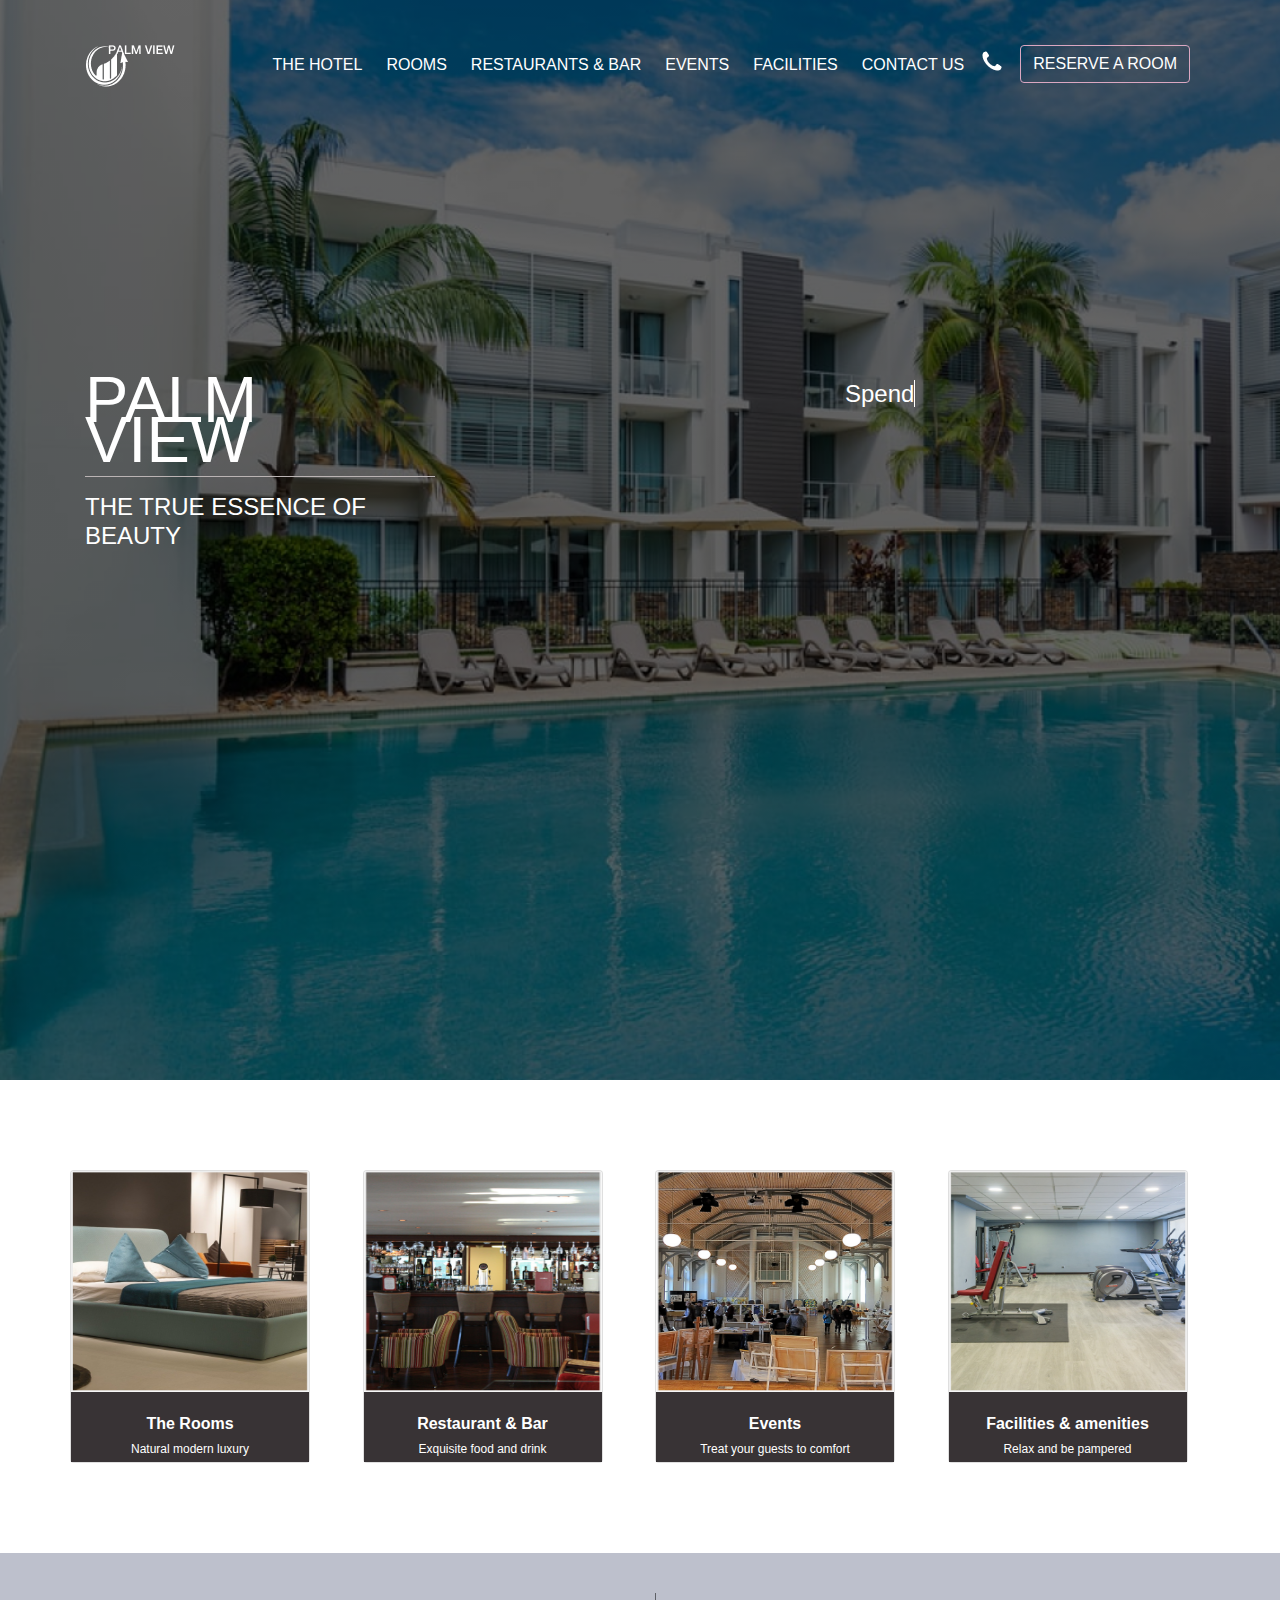
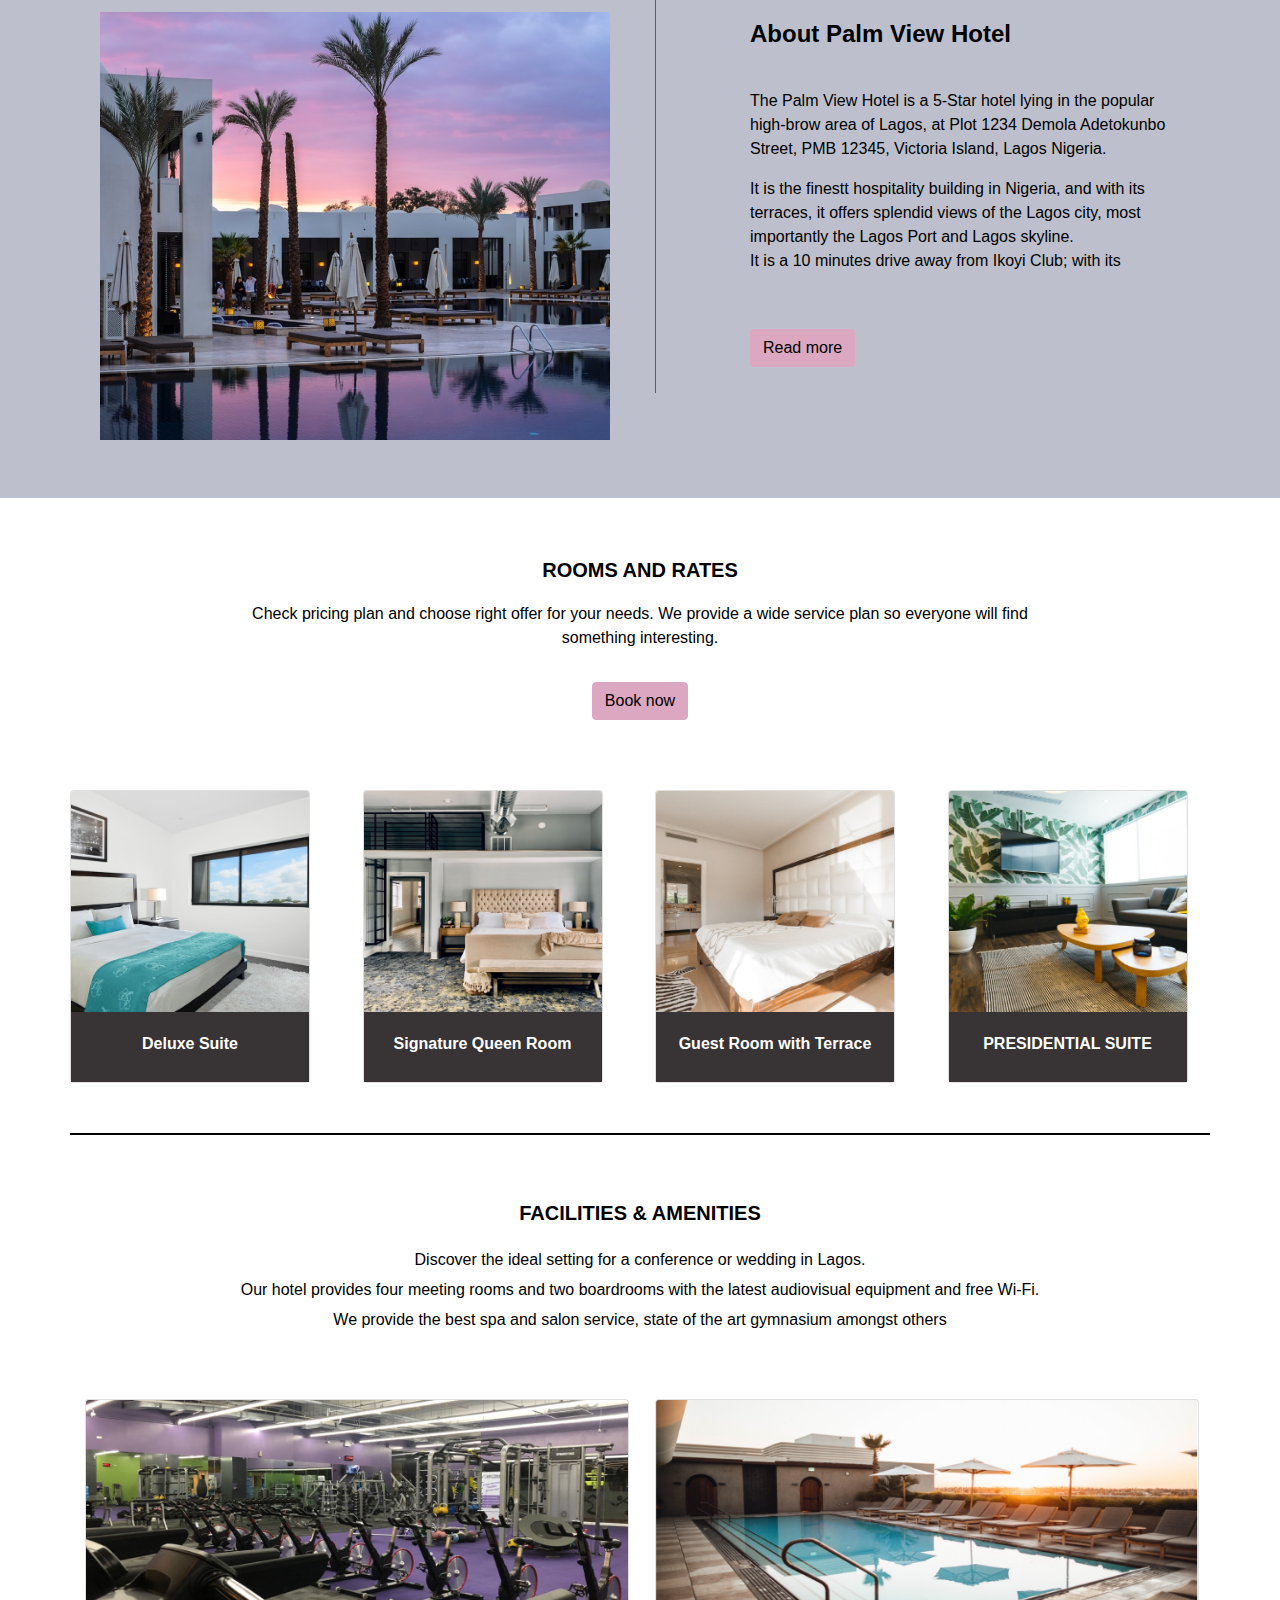
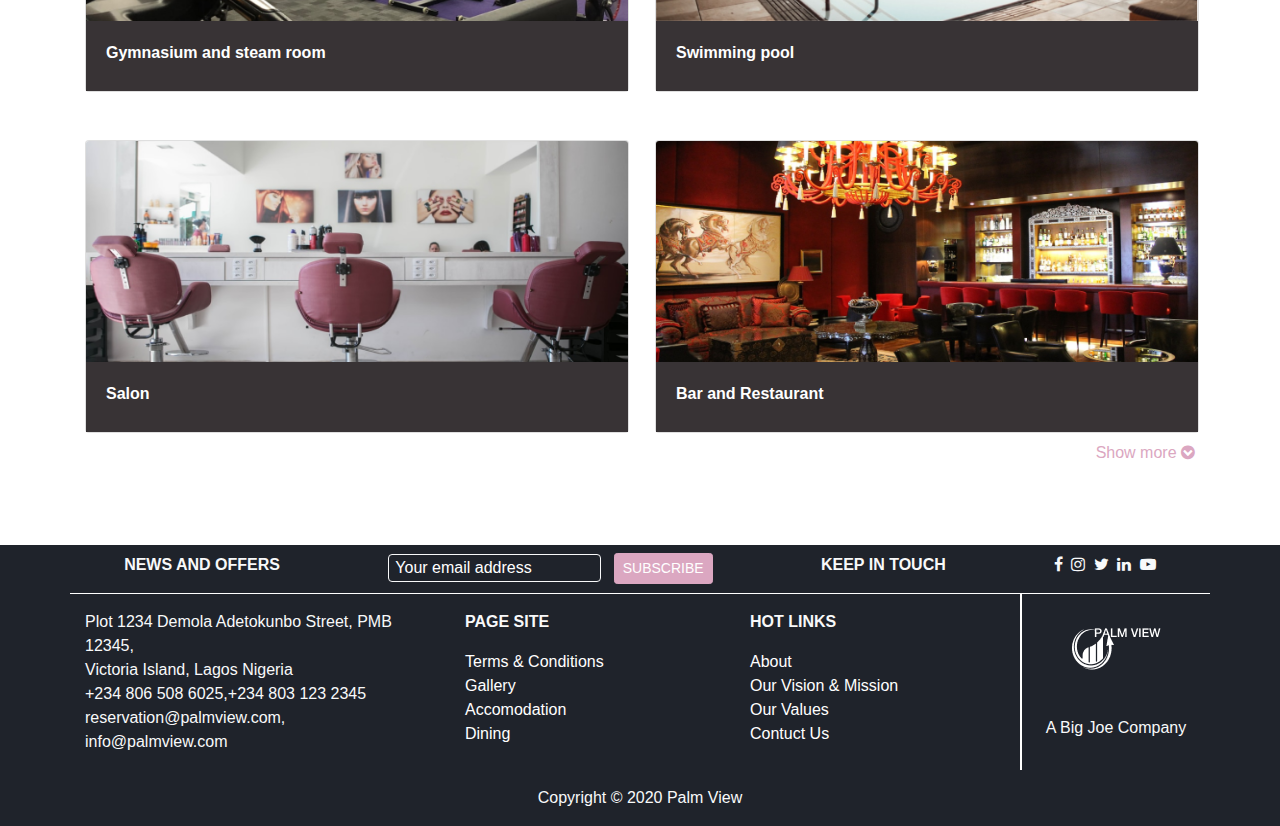
<file: index.html>
<!DOCTYPE html>

<html lang="en">

<head>
    <meta charset="UTF-8">
    <meta name="viewport" content="width=device-width, initial-scale=1.0">
    <link rel="stylesheet" href="https://cdnjs.cloudflare.com/ajax/libs/font-awesome/5.13.0/css/all.min.css" integrity="sha256-h20CPZ0QyXlBuAw7A+KluUYx/3pK+c7lYEpqLTlxjYQ=" crossorigin="anonymous" />
    <link rel="stylesheet" href="https://stackpath.bootstrapcdn.com/bootstrap/4.4.1/css/bootstrap.min.css" />
    <link rel="stylesheet" href="css/index.css">
    <link rel="stylesheet" href="css/footer.css">
    <link rel="stylesheet" href="css/nav.css">
    <link rel="stylesheet" href="https://cdnjs.cloudflare.com/ajax/libs/font-awesome/4.7.0/css/font-awesome.min.css">

    
    <script src="https://code.jquery.com/jquery-3.3.1.slim.min.js" integrity="sha384-q8i/X+965DzO0rT7abK41JStQIAqVgRVzpbzo5smXKp4YfRvH+8abtTE1Pi6jizo" crossorigin="anonymous"></script>
    <script src="https://cdnjs.cloudflare.com/ajax/libs/popper.js/1.14.7/umd/popper.min.js" integrity="sha384-UO2eT0CpHqdSJQ6hJty5KVphtPhzWj9WO1clHTMGa3JDZwrnQq4sF86dIHNDz0W1" crossorigin="anonymous"></script>
    <script src="https://stackpath.bootstrapcdn.com/bootstrap/4.3.1/js/bootstrap.min.js" integrity="sha384-JjSmVgyd0p3pXB1rRibZUAYoIIy6OrQ6VrjIEaFf/nJGzIxFDsf4x0xIM+B07jRM" crossorigin="anonymous"></script>

    <script src="https://ajax.googleapis.com/ajax/libs/jquery/3.5.1/jquery.min.js"></script>

    <title>Home Page</title>
</head>

<body>

    <!-- header starts here -->
    <section class="hero">
        <header>

            <section class="container px-0" id="nav">
                
            </section>
        </header>

        <div class="container">

            <div class="row palm-view-hero ">
                <div class="col-4 ">
                    <h1>PALM VIEW</h1>
                    <hr class="white-hr ">

                    <div>
                    
                        <strong>
                                <h4 class="essence"> THE TRUE ESSENCE OF BEAUTY</h4>
                        </strong>
                    
                    </div>
                </div>
                
                <div class="col-4 ">
                    
                  </div>
          
                <div class="col-4 spend ">
                    <strong>
                            <h4 class="typewrite " data-period="2000" 
                            data-type='[ "Spend an amazing time", " in an amazing place", "in palmsh", "WE ARE PALM VIEW!!" ]'>
                                    
                            <span class="wrap"></span>
                    </strong>
                   
                </div>            
        </div>
    </section>

    <section class="container amenities-card px-0 ">

        <div class="row ">
            <div class="col-md-3 ">
                <div class="card ">
                    <img class="card-img-top " src="./Images/index-images/card1.png " alt="Card image cap ">
                    <div class="card-body ">   
                        <p class="card-text text-center "><span>The Rooms </span> <br> <span style="font-size: 12px; font-weight: normal ">Natural modern luxury</span> </p>
                      </div>
                  </div>
            </div>

            <div class="col-md-3 ">
                <div class="card " >
                    <img class="card-img-top " src="./Images/index-images/card2.png " alt="Card image cap ">
                    <div class="card-body ">    
                      <p class="card-text text-center "><span>Restaurant & Bar </span> <br> <span style="font-size: 12px; font-weight: normal ">Exquisite food and drink</span> </p>
                    </div>
                  </div>
            </div>

            <div class="col-md-3 ">
                <div class="card " >
                    <img class="card-img-top " src="./Images/index-images/card3.png " alt="Card image cap ">
                    <div class="card-body "> 
                        <p class="card-text text-center "><span>Events</span> <br> <span style="font-size: 12px; font-weight: normal "> Treat your guests to comfort</span> </p>
                      </div>
                  </div>
            </div>
            
            <div class="col-md-3 ">
                <div class="card " >
                    <img class="card-img-top " src="./Images/index-images/card4.png " alt="Card image cap ">
                    <div class="card-body ">    
                        <p class="card-text text-center "><span>Facilities & amenities</span> <br> <span style="font-size: 12px; font-weight: normal "> Relax and be pampered</span> </p>
                      </div>
                  </div>
            </div>
          </div>
    </section>

    <section class="container-fluid about ">
        <div class="container ">

            <div class="row ">
                <div class="col-md-6 ">
                    <div class="col-md-5 img-div ">
                        <img src="./Images/index-images/about-img.png " alt=" " class="about-img">
                    </div>
                </div>
                <div class="col-sm-1 img-div vertice">
                    <div class=" col-md-1 vl "></div>
                </div>

                <div class="col-md-5 "> 
                    <div class="about-div ">
                        <h4>About Palm View Hotel</h4>
                        <div class="first-header ">
                            <p>The Palm View Hotel is a 5-Star hotel lying in the popular<br> high-brow
                                 area of Lagos, at Plot 1234 Demola Adetokunbo Street, PMB 12345, Victoria Island, Lagos Nigeria.</p>
                        
                        </div>
                        <div class="second-header ">
                            <p>It is the finestt hospitality building in Nigeria, and with its <br> 
                                terraces, it offers splendid views of the Lagos city, most<br> importantly the Lagos Port and Lagos skyline. <br> It is a 10 minutes drive away from Ikoyi Club; with its</p>
                                <button type="button " class="btn about-btn ">Read more</button>
                        </div>
                    </div>
                </div>
              </div>   
    </section>

    <section class="container ">
        <div class=" room-rate ">
            <h5>ROOMS AND RATES</h5>
        </div>
        <div class="room-rate-info ">
            <p> Check pricing plan and choose right offer for your needs. We provide a wide service plan so everyone will find <br>
            something interesting.
            </p>
            <button type="button " class="btn rate-btn ">Book now</button>
        </div>
    </section>

    <section class="container room-card px-0 ">
        <div class="row ">
            <div class="col-md-3 ">
                <div class="card " style="width: 15rem; ">
                    <img class="card-img-top " src="./Images/index-images/room1.png " alt="Card image cap ">
                    <div class="card-body ">   
                        <p class="card-text text-center "><span>Deluxe Suite</span>  </p>
                      </div>
                  </div>
            </div>

            <div class="col-md-3 ">
                <div class="card " style="width: 15rem; ">
                    <img class="card-img-top " src="./Images/index-images/room2.png " alt="Card image cap ">
                    <div class="card-body ">    
                      <p class="card-text text-center "><span>Signature Queen Room </span> </p>
                    </div>
                  </div>
            </div>

            <div class="col-md-3 ">
                <div class="card " style="width: 15rem; ">
                    <img class="card-img-top " src="./Images/index-images/room3.png " alt="Card image cap ">
                    <div class="card-body "> 
                        <p class="card-text text-center "><span>Guest Room with Terrace</span> </p>
                      </div>
                  </div>
            </div>
            
            <div class="col-md-3 ">
                <div class="card " style="width: 15rem; ">
                    <img class="card-img-top " src="./Images/index-images/room4.png " alt="Card image cap ">
                    <div class="card-body ">    
                        <p class="card-text text-center "><span>PRESIDENTIAL SUITE</span> </p>
                      </div>       
                  </div>    
            </div>
            
          </div>
          <hr class="rate-hr ">
    </section>

    <section class="container facilities-contain ">
        <div class=" facilities ">
            <h5>FACILITIES & AMENITIES</h5>
        </div>
        <div class="facilities-info ">
            <p> Discover the ideal setting for a conference or wedding in Lagos. <br>
                Our hotel provides four meeting rooms and two boardrooms with the latest audiovisual equipment and free Wi-Fi. <br>
                We provide the best spa and salon service, state of the art gymnasium amongst others
            </p>       
        </div>

        <div class="row ">
          
                <div class="col-md-6 my-4 ">
                    <div class="card facil" >
                        <img class="card-img-top facil-img" src="./Images/index-images/facilities1.png " alt="Card image cap ">
                        <div class="card-body ">   
                            <p class="card-text text-left "><span>Gymnasium and steam room </span>  </p>
                          </div>
                      </div>
                </div>
           
         
                <div class="col-md-6 my-4 ">
                    <div class="card facil" >
                        <img class="card-img-top facil-img" src="./Images/index-images/facilities2.png " alt="Card image cap ">
                        <div class="card-body ">   
                            <p class="card-text text-left "><span>Swimming pool</span>  </p>
                          </div>
                      </div>
                </div>
            </div>
            
            <div class="row ">
          
                <div class="col-md-6 my-4 ">
                    <div class="card facil" >
                        <img class="card-img-top facil-img" src="./Images/index-images/facilities3.png " alt="Card image cap ">
                        <div class="card-body ">   
                            <p class="card-text text-left "><span> Salon </span>  </p>
                          </div>
                      </div>
                </div>
           
         
                <div class="col-md-6 my-4 ">
                    <div class="card facil">
                        <img class="card-img-top facil-img" src="./Images/index-images/facilities4.png " alt="Card image cap ">
                        <div class="card-body ">   
                            <p class="card-text text-left "><span> Bar and Restaurant</span> </p>
                          </div>
                      </div>
                      <div class=" text-right mt-2 ">
                         <p style="color:#DBA7C1; ">Show more <i class="fa fa-chevron-circle-down "></i></p>
                      </div>
                </div>
            </div>
    </section>

    <footer id="footer">

    </footer>

    <script>
            // This loads the nav and footer component
            $(function(){
                    $('#footer').load('footer.html');
                    $('#nav').load('nav.html')
            });

            // this adds the typerwirtetr like animation
    
            var TxtType = function(el, toRotate, period) {
                this.toRotate = toRotate;
                this.el = el;
                this.loopNum = 0;
                this.period = parseInt(period, 10) || 2000;
                this.txt = '';
                this.tick();
                this.isDeleting = false;
            };
            TxtType.prototype.tick = function() {
                var i = this.loopNum % this.toRotate.length;
                var fullTxt = this.toRotate[i];
        
                if (this.isDeleting) {
                this.txt = fullTxt.substring(0, this.txt.length - 1);
                } else {
                this.txt = fullTxt.substring(0, this.txt.length + 1);
                }
        
                this.el.innerHTML = '<span class="wrap">'+this.txt+'</span>';
        
                var that = this;
                var delta = 200 - Math.random() * 100;
        
                if (this.isDeleting) { delta /= 2; }
        
                if (!this.isDeleting && this.txt === fullTxt) {
                delta = this.period;
                this.isDeleting = true;
                } else if (this.isDeleting && this.txt === '') {
                this.isDeleting = false;
                this.loopNum++;
                delta = 500;
                }
        
                setTimeout(function() {
                that.tick();
                }, delta);
            };
        
            window.onload = function() {
                var elements = document.getElementsByClassName('typewrite');
                for (var i=0; i<elements.length; i++) {
                    var toRotate = elements[i].getAttribute('data-type');
                    var period = elements[i].getAttribute('data-period');
                    if (toRotate) {
                      new TxtType(elements[i], JSON.parse(toRotate), period);
                    }
                }
                // INJECT CSS
                var css = document.createElement("style");
                css.type = "text/css";
                css.innerHTML = ".typewrite > .wrap { border-right: 0.08em solid #fff}";
                document.body.appendChild(css);
            };
    
        </script>
</body>

</html>
</file>
<file: css/index.css>
@import url("https://fonts.googleapis.com/css2?family=Poppins:ital,wght@1,100&display=swap");
html {
  font-family: 'poppins';
}

@media screen and (max-width: 1000px) {
  body {
    text-align: center;
  }
}

.hero {
  background-image: linear-gradient(to bottom, rgba(0, 0, 0, 0.6), rgba(0, 0, 0, 0.6)), url("../Images/index-images/hero.png");
  background-position: center;
  background-size: cover;
  background-repeat: no-repeat;
  height: 120vh;
  margin-bottom: 60px;
}

@media screen and (max-width: 1000px) {
  .hero {
    width: 100vw;
    height: 70vh;
  }
  .hero .typewrite {
    width: 100vw;
  }
}

header {
  padding: 30px;
}

@media screen and (max-width: 1000px) {
  header {
    padding-bottom: 0px;
  }
}

.navbar-light .navbar-nav .active > .nav-link {
  color: white;
}

.phone {
  position: relative;
  top: 5px;
}

[type=button]:not(:disabled),
[type=reset]:not(:disabled),
[type=submit]:not(:disabled),
button:not(:disabled) {
  border-color: #DBA7C1;
  color: white;
}

.palm-view-hero {
  margin-top: 250px;
  color: white;
}

@media screen and (max-width: 1000px) {
  .palm-view-hero {
    margin-top: 100px;
    display: flex;
    flex-direction: column;
  }
  .palm-view-hero .essence {
    width: 100vw;
    margin: 20px 0;
    text-align: left;
  }
  .palm-view-hero .typewrite {
    text-align: left;
  }
}

.palm-view-hero h1 {
  font-weight: 500px;
  line-height: 40px;
  font-size: 65px;
  color: #FFFFFF;
}

@media screen and (max-width: 1000px) {
  .palm-view-hero h1 {
    width: 100vw;
    font-size: 50px;
    display: flex;
    flex-direction: column;
    text-align: left;
  }
}

.palm-view-hero p {
  font-size: 14px;
  position: relative;
  left: 60px;
}

@media screen and (max-width: 1000px) {
  .palm-view-hero p {
    position: initial;
    left: 0;
    margin: 30px 0px;
    width: 100vw;
    display: flex;
    flex-direction: column;
    text-align: left;
  }
}

hr {
  border-top: 1px solid #bbb4b4;
}

.spend p {
  font-size: 16px;
}

@media screen and (max-width: 1000px) {
  .spend p {
    text-align: left;
  }
}

.card {
  width: 15rem;
}

@media screen and (max-width: 1000px) {
  .card {
    width: 80vw;
    margin: 0 auto;
  }
}

.amenities-card {
  margin-bottom: 60px;
  padding: 30px;
}

@media screen and (max-width: 1000px) {
  .amenities-card {
    margin: 30 auto;
    text-align: center;
  }
}

.card-body {
  height: 70px;
  background: rgba(34, 29, 31, 0.9);
  color: white;
}

.card-img,
.card-img-top {
  height: 221px;
}

.card-text {
  opacity: 1;
}

.card-text span {
  text-align: center;
  font-weight: bold;
  font-size: 16px;
}

.about {
  background: rgba(38, 47, 86, 0.3);
  margin-bottom: 60px;
  height: 90%;
}

@media screen and (max-width: 1000px) {
  .about .about-img {
    width: 80vw;
    margin: 0 auto;
  }
}

.img-div img {
  padding: 30% 0;
  width: auto;
  height: 100%;
}

.img-div .vl {
  border-left: 1px solid rgba(0, 0, 0, 0.5);
  height: 400px;
  padding: 30% 0;
  position: relative;
  top: 40px;
}

@media screen and (max-width: 1000px) {
  .img-div .vl {
    display: none;
  }
}

.about-div {
  padding: 15% 0;
}

.about-div h4 {
  color: black;
  font-weight: bold;
  margin-bottom: 40px;
}

.first-header p {
  color: black;
  font-size: 16px;
  font-weight: 500;
}

.second-header p {
  color: black;
  font-size: 16px;
  font-weight: 500;
  margin-bottom: 40px;
}

.about-btn {
  background: #DBA7C1;
  color: black !important;
}

.room-rate h5 {
  color: black;
  text-align: center;
  font-weight: bold;
  margin-bottom: 20px;
}

.room-rate-info p {
  text-align: center;
  color: black;
}

.room-rate-info {
  text-align: center;
}

.rate-btn {
  background: #DBA7C1;
  color: black !important;
  margin: 10px;
  margin-bottom: 40px;
}

.room-card {
  margin-bottom: 20px;
  padding: 30px;
}

hr.rate-hr {
  border: 1px solid #000;
  margin-top: 50px;
  /* margin-bottom: 20px */
}

.facil {
  width: 34rem;
}

@media screen and (max-width: 1000px) {
  .facil {
    width: 90vw;
  }
}

@media screen and (max-width: 1000px) {
  .facil-img {
    width: 89vw;
  }
}

.facilities h5 {
  color: black;
  text-align: center;
  font-weight: bold;
  margin-bottom: 20px;
}

.facilities-info p {
  text-align: center;
  color: black;
  line-height: 30px;
  margin-bottom: 40px;
}

.facilities-info {
  text-align: center;
  margin-bottom: 20px;
}

.facilities-contain {
  margin-bottom: 40px;
}
</file>
<file: css/footer.css>
#footer {
  background-color: #1F232B;
}

.arrange {
  display: flex;
  justify-content: space-around;
  border-bottom: 1px solid white;
  font-weight: bold;
}

.logo-footer {
  border-left: 2px solid white;
}

.footer-logo {
  display: flex;
  justify-content: center;
  margin-top: 2rem;
}

.footer-logo p {
  position: absolute;
  margin-top: 90px;
}

.footer-links a {
  color: white;
}

.footer-links a {
  text-decoration: none;
}

.footer-links a:hover {
  color: pink;
}

#footer input[type="text"] {
  background: transparent;
  border-radius: 4px;
  color: white;
  border: 1px solid #DBA7C1;
}

#footer input[type="text"]::placeholder {
  color: white;
  padding-left: 4px;
}

#footer button {
  background-color: #DBA7C1;
}

.bold {
  font-weight: bold;
}
</file>
<file: css/nav.css>
/*Nav*/
header {
  padding: 30px;
}

@media screen and (max-width: 1000px) {
  header {
    padding: 4px;
  }
}

.navbar-dark .navbar-nav .active > .nav-link {
  color: white;
}

.phone {
  position: relative;
  top: 3px;
}

@media(max-width: 850px){
    
        .navbar-collapse{
            background-color: rgba(0, 0, 0, 0.836);
            z-index: 2;
        }
}

[type=button]:not(:disabled),
[type=reset]:not(:disabled),
[type=submit]:not(:disabled),
button:not(:disabled) {
  margin-top: 1rem;
  border-color: #DBA7C1;
  color: white;
}
</file>
